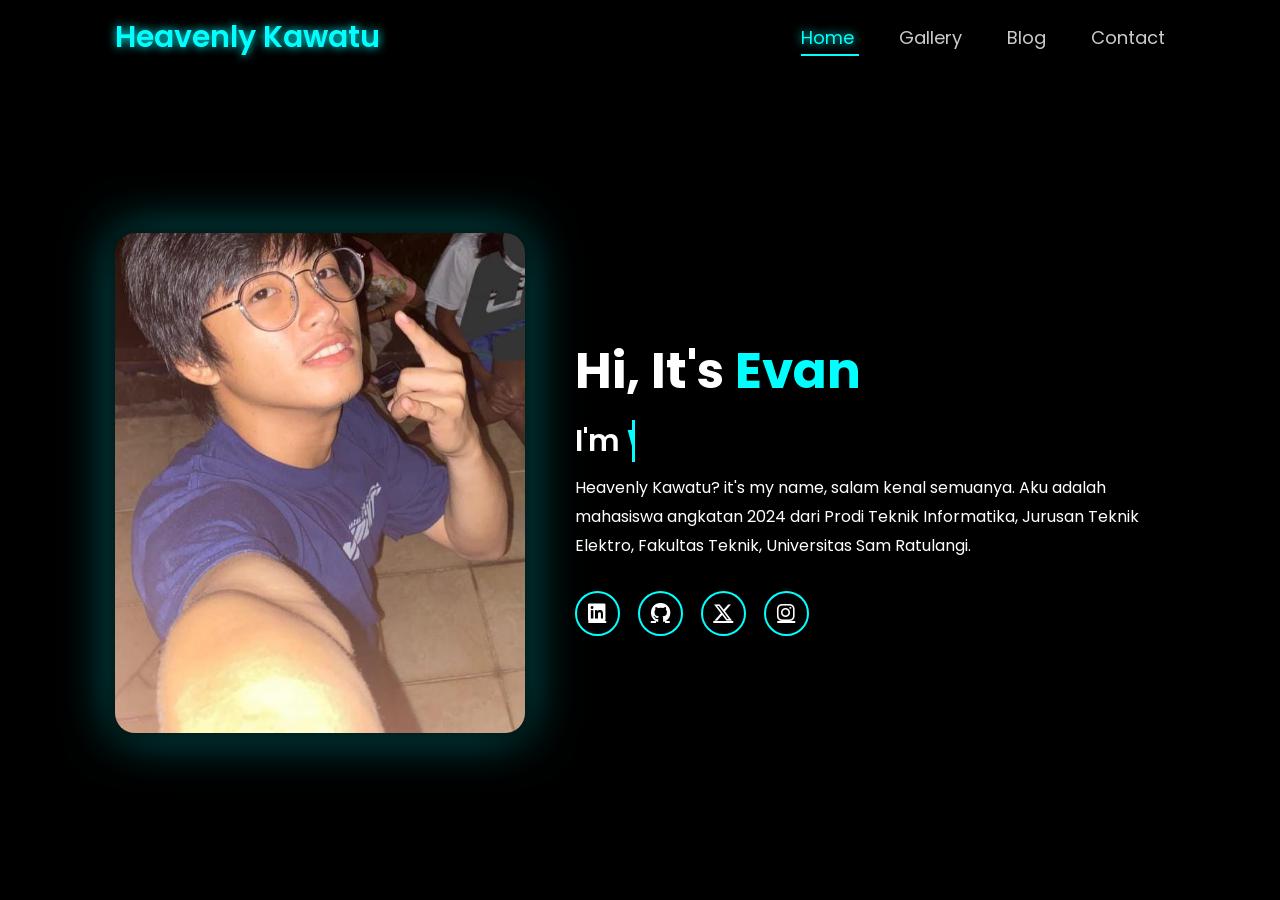
<file: index.html>
<!DOCTYPE html>
<html lang="id">

<head>
    <meta charset="UTF-8">
    <meta http-equiv="X-UA-Compatible" content="IE=edge">
    <title>Portofolio Evan</title>
    <meta name="viewport" content="width=device-width, initial-scale=1.0">

    <!-- Font Awesome -->
    <link rel="stylesheet"
    href="https://cdnjs.cloudflare.com/ajax/libs/font-awesome/6.5.2/css/all.min.css">

    <!-- CSS -->
    <link rel="stylesheet" href="style.css">
</head>

<body class="page-transition">

    <!-- ===== HEADER ===== -->
    <header>

        <a href="index.html" class="logo">
            Heavenly Kawatu
        </a>

        <nav class="navbar">

            <a href="index.html" class="active">
                Home
            </a>

            <a href="gallery.html">
                Gallery
            </a>

            <a href="blog.html">
                Blog
            </a>

            <a href="contact.html">
                Contact
            </a>

        </nav>

        <i class="fa-solid fa-bars" id="menu-icon"></i>

    </header>

    <!-- ===== HOME ===== -->
    <section class="home">

        <div class="home-img">

            <img src="assets/image/main.jpg" alt="Profile Image">

        </div>

        <div class="home_content">

            <h1>
                Hi, It's <span>Evan</span>
            </h1>

            <h3 class="typing-text">
                I'm <span></span>
            </h3>

            <p>
                Heavenly Kawatu? it's my name,
                salam kenal semuanya.
                Aku adalah mahasiswa angkatan 2024
                dari Prodi Teknik Informatika,
                Jurusan Teknik Elektro,
                Fakultas Teknik,
                Universitas Sam Ratulangi.
            </p>

            <!-- SOCIAL ICONS -->
            <div class="social-icons">

                <a href="#">
                    <i class="fa-brands fa-linkedin"></i>
                </a>

                <a href="#">
                    <i class="fa-brands fa-github"></i>
                </a>

                <a href="#">
                    <i class="fa-brands fa-x-twitter"></i>
                </a>

                <a href="https://www.instagram.com/evansk_26"
                   target="_blank"
                   rel="noopener noreferrer">

                    <i class="fa-brands fa-instagram"></i>

                </a>

            </div>

        </div>

    </section>

    <!-- JS -->
    <script src="script.js"></script>

</body>
</html>
</file>
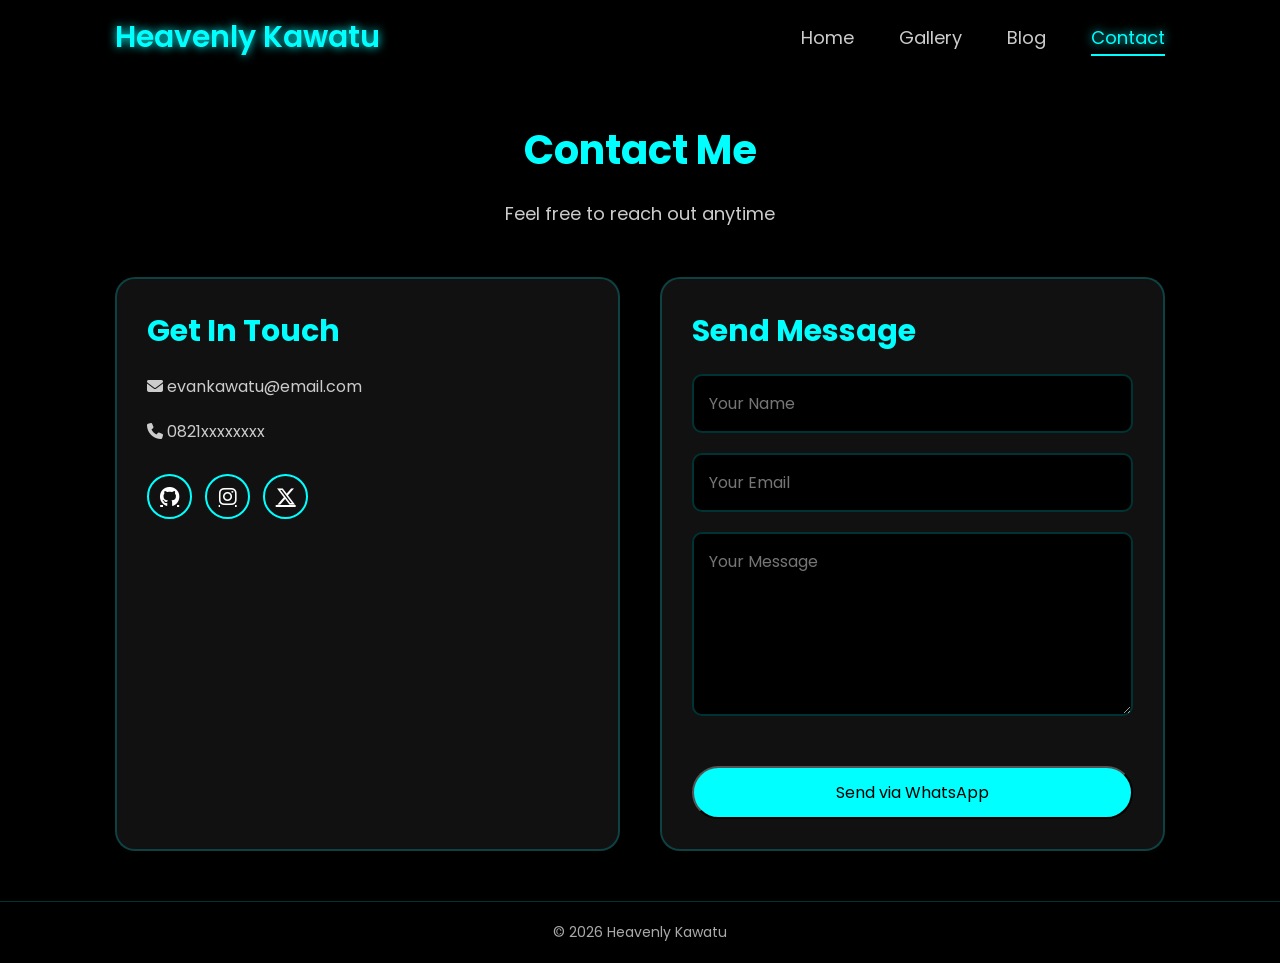
<file: contact.html>
<!DOCTYPE html>
<html lang="id">

<head>
    <meta charset="UTF-8">
    <meta http-equiv="X-UA-Compatible" content="IE=edge">
    <meta name="viewport" content="width=device-width, initial-scale=1.0">

    <title>Contact | Heavenly Kawatu</title>

    <!-- Font Awesome -->
    <link rel="stylesheet"
    href="https://cdnjs.cloudflare.com/ajax/libs/font-awesome/6.5.2/css/all.min.css">

    <!-- CSS -->
    <link rel="stylesheet" href="style.css">
</head>

<body class="page-transition">

    <!-- ===== HEADER ===== -->
    <header>

        <a href="index.html" class="logo">
            Heavenly Kawatu
        </a>

        <nav class="navbar">

            <a href="index.html">
                Home
            </a>

            <a href="gallery.html">
                Gallery
            </a>

            <a href="blog.html">
                Blog
            </a>

            <a href="contact.html" class="active">
                Contact
            </a>

        </nav>

        <i class="fa-solid fa-bars" id="menu-icon"></i>

    </header>

    <!-- ===== CONTACT ===== -->
    <section class="contact-section">

        <h1 class="section-title">
            Contact Me
        </h1>

        <p class="contact-subtitle">
            Feel free to reach out anytime
        </p>

        <div class="contact-container">

            <!-- LEFT -->
            <div class="contact-info">

                <h2>
                    Get In Touch
                </h2>

                <p>
                    <i class="fa-solid fa-envelope"></i>
                    evankawatu@email.com
                </p>

                <p>
                    <i class="fa-solid fa-phone"></i>
                    0821xxxxxxxx
                </p>

                <div class="contact-social">

                    <a href="https://github.com/HeavenlyKawatu"
                    target="_blank">

                        <i class="fa-brands fa-github"></i>

                    </a>

                    <a href="https://www.instagram.com/evansk_26"
                    target="_blank">

                        <i class="fa-brands fa-instagram"></i>

                    </a>

                    <a href="https://twitter.com"
                    target="_blank">

                        <i class="fa-brands fa-x-twitter"></i>

                    </a>

                </div>

            </div>

            <!-- RIGHT -->
            <div class="contact-form">

                <h2>
                    Send Message
                </h2>

                <form onsubmit="sendWhatsApp(); return false;">

                    <input type="text"
                    id="name"
                    placeholder="Your Name"
                    required>

                    <input type="email"
                    id="email"
                    placeholder="Your Email"
                    required>

                    <textarea
                    id="message"
                    rows="6"
                    placeholder="Your Message"
                    required></textarea>

                    <button type="submit" class="btn">
                        Send via WhatsApp
                    </button>

                </form>

            </div>

        </div>

    </section>

    <!-- FOOTER -->
    <footer>

        <p>
            © 2026 Heavenly Kawatu
        </p>

    </footer>

    <!-- JS -->
    <script src="script.js"></script>

</body>
</html>
</file>
<file: style.css>
@import url('https://fonts.googleapis.com/css2?family=Poppins:wght@100;200;300;400;500;600&display=swap');

/* RESET */
*{
    margin: 0;
    padding: 0;
    box-sizing: border-box;
    font-family: 'Poppins', sans-serif;
}

html{
    font-size: 62.5%;
    scroll-behavior: smooth;
}

body{
    background: #000;
    color: #fff;
    overflow-x: hidden;
}

/* ===== HEADER ===== */
header{
    position: fixed;
    top: 0;
    left: 0;
    width: 100%;
    padding: 1.5rem 9%;
    display: flex;
    justify-content: space-between;
    align-items: center;
    background: rgba(0,0,0,0.7);
    backdrop-filter: blur(10px);
    z-index: 1000;
    box-shadow: 0 4px 20px rgba(0,0,0,0.6);
}

.logo{
    font-size: 3rem;
    font-weight: 600;
    color: #00ffff;
    text-decoration: none;
    text-shadow: 0 0 10px #00ffff;
    transition: 0.4s ease;
}

.logo:hover{
    transform: scale(1.1);
}

.navbar a{
    position: relative;
    margin-left: 4rem;
    font-size: 1.8rem;
    color: #ccc;
    text-decoration: none;
    transition: 0.3s ease;
}

.navbar a::after{
    content: "";
    position: absolute;
    left: 0;
    bottom: -6px;
    width: 0;
    height: 2px;
    background: #00ffff;
    transition: 0.3s ease;
}

.navbar a:hover::after,
.navbar a.active::after{
    width: 100%;
}

.navbar a:hover,
.navbar a.active{
    color: #00ffff;
    text-shadow: 0 0 10px #00ffff;
}

#menu-icon{
    display: none;
    font-size: 3rem;
    color: #00ffff;
    cursor: pointer;
}

/* ===== HOME ===== */

.home{
    min-height: 100vh;
    padding: 12rem 9% 5rem;
    display: flex;
    align-items: center;
    gap: 5rem;
}

.home-img img{
    width: 32vw;
    max-height: 500px;
    object-fit: cover;
    border-radius: 2rem;
    box-shadow:
        0 0 25px #000,
        0 0 50px rgba(0,255,255,0.5);
    transition: 0.4s ease;
}

.home-img img:hover{
    transform: scale(1.03);
}

.home_content h1{
    font-size: 5rem;
    margin-bottom: 1rem;
}

.home_content h1 span{
    color: #00ffff;
}

.home_content h3{
    font-size: 3rem;
    margin-bottom: 1rem;
}

.home_content p{
    font-size: 1.6rem;
    line-height: 1.8;
    max-width: 600px;
}

/* ===== SOCIAL ICON ===== */

.social-icons{
    margin-top: 3rem;
}

.social-icons a{
    display: inline-flex;
    justify-content: center;
    align-items: center;
    width: 4.5rem;
    height: 4.5rem;
    border: 2px solid #00ffff;
    border-radius: 50%;
    color: #fff;
    margin-right: 1.5rem;
    font-size: 2rem;
    transition: 0.3s ease;
}

.social-icons a:hover{
    background: #00ffff;
    color: #000;
    transform: scale(1.1);
}

/* ===== BUTTON ===== */

.btn{
    display: inline-block;
    margin-top: 3rem;
    padding: 1.2rem 3rem;
    background: #00ffff;
    color: #000;
    font-size: 1.6rem;
    border-radius: 5rem;
    text-decoration: none;
    transition: 0.3s ease;
}

.btn:hover{
    transform: scale(1.1);
    box-shadow: 0 0 20px #00ffff;
}

/* ===== TYPING TEXT ===== */

.typing-text{
    font-size: 3rem;
    font-weight: 600;
}

.typing-text span{
    position: relative;
    color: #00ffff;
}

.typing-text span::before{
    content: "Web Developer";
    animation: words 20s infinite;
}

.typing-text span::after{
    content: "";
    position: absolute;
    right: -8px;
    top: 0;
    width: 100%;
    height: 100%;
    background: #000;
    border-left: 3px solid #00ffff;
    animation: typing 20s infinite, cursor .6s infinite;
}

@keyframes cursor{
    50%{
        border-left-color: transparent;
    }
}

@keyframes typing{
    0%,10%,100%{
        width: 100%;
    }

    5%,15%{
        width: 0;
    }
}

@keyframes words{
    0%,20%{
        content: "Website Developer";
    }

    21%,40%{
        content: "Software Engineer";
    }

    41%,60%{
        content: "Website Designer";
    }

    61%,80%{
        content: "Gamers";
    }

    81%,100%{
        content: "JavaScript Beginner";
    }
}

/* ===== SECTION TITLE ===== */

.section-title{
    text-align: center;
    font-size: 4rem;
    color: #00ffff;
    margin-bottom: 2rem;
}

.gallery-subtitle,
.blog-subtitle,
.contact-subtitle{
    text-align: center;
    font-size: 1.8rem;
    color: #ccc;
    margin-bottom: 5rem;
}

/* ===== GALLERY ===== */

.gallery-section{
    min-height: 100vh;
    padding: 12rem 9% 5rem;
}

.gallery-container{
    display: grid;
    grid-template-columns: repeat(auto-fit, minmax(280px,1fr));
    gap: 3rem;
}

.gallery-card{
    background: #111;
    border-radius: 2rem;
    overflow: hidden;
    border: 2px solid rgba(0,255,255,0.2);
    cursor: pointer;
    transition: 0.4s ease;
}

.gallery-card:hover{
    transform: translateY(-10px);
    box-shadow: 0 0 25px rgba(0,255,255,0.5);
}

.gallery-card img{
    width: 100%;
    height: 300px;
    object-fit: cover;
}

.gallery-card p{
    padding: 1.5rem;
    text-align: center;
    font-size: 1.6rem;
}

/* ===== VIDEO ===== */

.video-title{
    text-align: center;
    font-size: 3rem;
    color: #00ffff;
    margin: 8rem 0 4rem;
}

.video-container{
    display: grid;
    grid-template-columns: repeat(auto-fit,minmax(300px,1fr));
    gap: 3rem;
}

.video-card{
    background: #111;
    border-radius: 2rem;
    overflow: hidden;
    border: 2px solid rgba(0,255,255,0.2);
    transition: 0.4s ease;
}

.video-card:hover{
    transform: translateY(-10px);
    box-shadow: 0 0 25px rgba(0,255,255,0.5);
}

.video-card video,
.video-card iframe{
    width: 100%;
    height: 250px;
    border: none;
}

.video-card p{
    padding: 1.5rem;
    text-align: center;
    font-size: 1.6rem;
}

/* ===== LIGHTBOX ===== */

.lightbox{
    position: fixed;
    inset: 0;
    background: rgba(0,0,0,0.95);
    display: flex;
    justify-content: center;
    align-items: center;
    opacity: 0;
    visibility: hidden;
    transition: 0.3s ease;
    z-index: 9999;
}

.lightbox.active{
    opacity: 1;
    visibility: visible;
}

.lightbox img{
    max-width: 90%;
    max-height: 85%;
    border-radius: 1rem;
    transition: transform 0.3s ease;
}

.lightbox .close,
.lightbox .prev,
.lightbox .next{
    position: absolute;
    color: #fff;
    font-size: 4rem;
    cursor: pointer;
    user-select: none;
}

.lightbox .close{
    top: 2rem;
    right: 4rem;
}

.lightbox .prev{
    left: 3rem;
    top: 50%;
    transform: translateY(-50%);
}

.lightbox .next{
    right: 3rem;
    top: 50%;
    transform: translateY(-50%);
}

/* ===== BLOG ===== */

.blog-section{
    min-height: 100vh;
    padding: 12rem 9% 5rem;
}

.blog-container{
    display: flex;
    flex-direction: column;
    gap: 4rem;
}

.blog-card{
    background: #111;
    border-radius: 2rem;
    overflow: hidden;
    border: 2px solid rgba(0,255,255,0.2);
    transition: 0.4s ease;
}

.blog-card:hover{
    transform: translateY(-10px);
    box-shadow: 0 0 30px rgba(0,255,255,0.5);
}

.blog-card img{
    width: 100%;
    max-height: 400px;
    object-fit: cover;
}

.blog-content{
    padding: 2.5rem;
}

.blog-content h2{
    font-size: 3rem;
    color: #00ffff;
}

.blog-content span{
    color: gray;
    font-size: 1.4rem;
}

.blog-content p{
    font-size: 1.6rem;
    margin: 2rem 0;
    line-height: 1.8;
}

/* ===== CONTACT ===== */

.contact-section{
    min-height: 100vh;
    padding: 12rem 9% 5rem;
}

.contact-container{
    display: grid;
    grid-template-columns: repeat(auto-fit,minmax(320px,1fr));
    gap: 4rem;
}

.contact-info,
.contact-form{
    background: #111;
    padding: 3rem;
    border-radius: 2rem;
    border: 2px solid rgba(0,255,255,0.2);
    transition: 0.4s ease;
}

.contact-info:hover,
.contact-form:hover{
    transform: translateY(-10px);
    box-shadow: 0 0 25px rgba(0,255,255,0.5);
}

.contact-info h2,
.contact-form h2{
    font-size: 3rem;
    color: #00ffff;
    margin-bottom: 2rem;
}

.contact-info p{
    font-size: 1.6rem;
    margin-bottom: 2rem;
    color: #ccc;
}

.contact-social{
    margin-top: 3rem;
}

.contact-social a{
    display: inline-flex;
    justify-content: center;
    align-items: center;
    width: 4.5rem;
    height: 4.5rem;
    border: 2px solid #00ffff;
    border-radius: 50%;
    color: #fff;
    font-size: 2rem;
    margin-right: 1rem;
    transition: 0.3s ease;
}

.contact-social a:hover{
    background: #00ffff;
    color: #000;
}

.contact-form form{
    display: flex;
    flex-direction: column;
}

.contact-form input,
.contact-form textarea{
    width: 100%;
    padding: 1.5rem;
    margin-bottom: 2rem;
    border-radius: 1rem;
    border: 2px solid rgba(0,255,255,0.2);
    background: #000;
    color: #fff;
    font-size: 1.6rem;
    outline: none;
}

.contact-form input:focus,
.contact-form textarea:focus{
    border-color: #00ffff;
    box-shadow: 0 0 10px rgba(0,255,255,0.5);
}

/* ===== FOOTER ===== */

footer{
    text-align: center;
    padding: 2rem;
    border-top: 1px solid rgba(0,255,255,0.2);
    font-size: 1.4rem;
    color: #aaa;
}

/* ===== PAGE TRANSITION ===== */

.page-transition{
    opacity: 0;
    animation: fadeIn 0.6s ease forwards;
}

@keyframes fadeIn{
    to{
        opacity: 1;
    }
}

.fade-out{
    opacity: 0;
    transition: opacity 0.4s ease;
}

/* ===== RESPONSIVE ===== */

@media (max-width: 991px){

    #menu-icon{
        display: block;
    }

    .navbar{
        position: absolute;
        top: 100%;
        right: -100%;
        width: 250px;
        background: #111;
        border-left: 3px solid #00ffff;
        border-bottom: 3px solid #00ffff;
        padding: 2rem;
        transition: 0.3s ease;
    }

    .navbar.active{
        right: 0;
    }

    .navbar a{
        display: block;
        margin: 2rem 0;
    }

    .home{
        flex-direction: column;
        text-align: center;
    }

    .home-img img{
        width: 70vw;
    }
}

@media (max-width: 450px){

    html{
        font-size: 55%;
    }

    .home-img img{
        width: 90vw;
    }

    .gallery-card img{
        height: 220px;
    }

}
</file>
